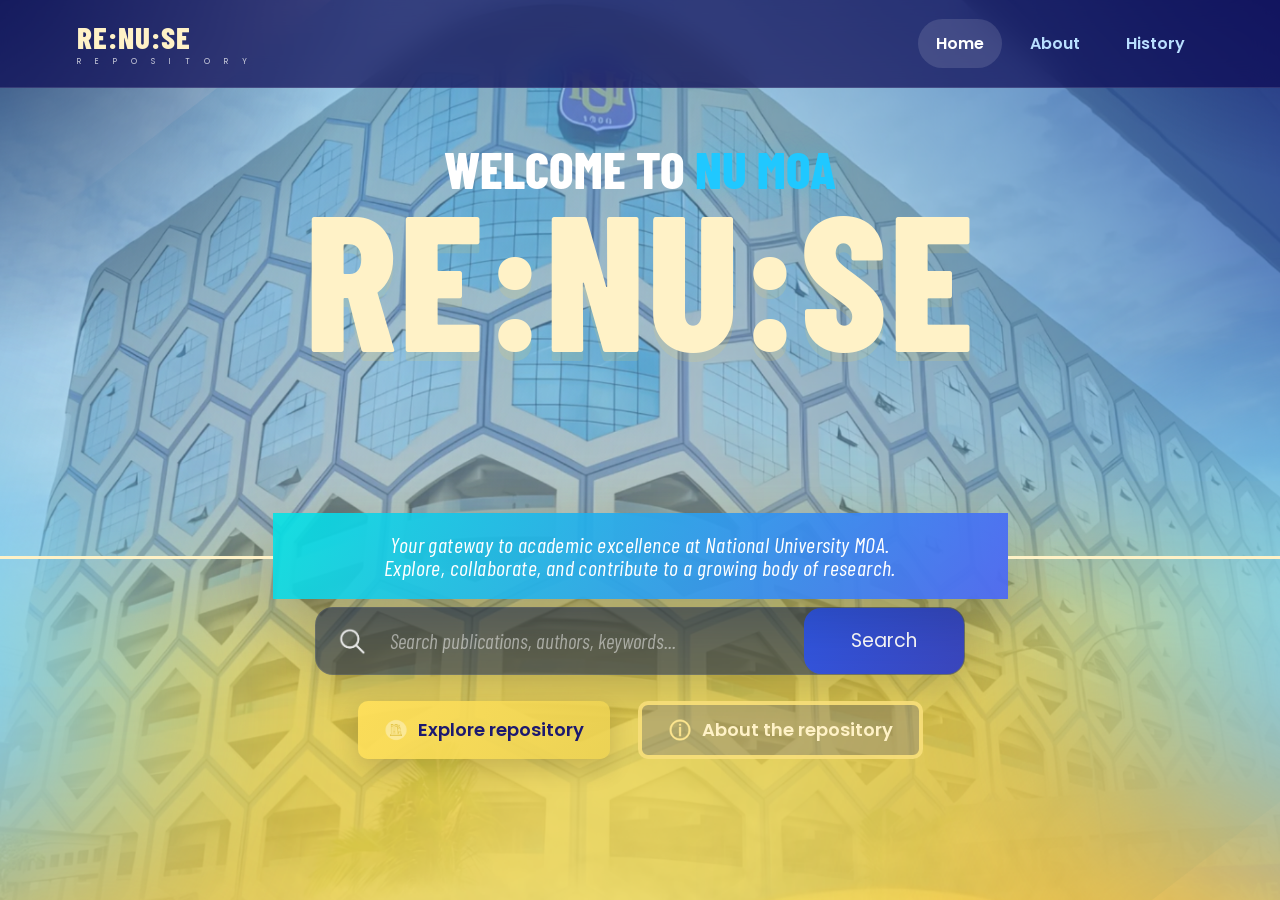
<file: index.html>
<!DOCTYPE html>
<html lang="en">
<head>
  <meta charset="UTF-8" />
  <meta name="viewport" content="width=device-width, initial-scale=1.0" />
  <title>RE:NU:SE | NU MOA Repository</title>
  <link rel="preconnect" href="https://fonts.googleapis.com">
  <link rel="preconnect" href="https://fonts.gstatic.com" crossorigin>
  <link href="https://fonts.googleapis.com/css2?family=Barlow+Condensed:ital,wght@0,400;0,600;0,700;0,800;1,400&family=Poppins:wght@400;500;600;700;800&display=swap" rel="stylesheet">
  <link rel="stylesheet" href="styles.css" />

  <style>
    body {
      background: 
         url('ELEMENTS/INDEX_BG.png') no-repeat fixed;
      background-size: cover;
    }
  </style>
</head>
<body>
  <div class="site-bg"></div>

  <header class="topbar">
    <a class="brand" href="index.html">
      <span class="brand-main">RE:NU:SE</span>
      <span class="brand-sub">R E P O S I T O R Y</span>
    </a>
    <nav>
      <a class="nav-link active" href="index.html">Home</a>
      <a class="nav-link" href="about.html">About</a>
      <a class="nav-link" href="history.html">History</a>
    </nav>
  </header>

  <main class="home-page">
    <section class="hero">
      <p class="welcome">WELCOME TO <span>NU MOA</span></p>
      <h1>RE:NU:SE</h1>
      
      <div class="hero-panel">
        <p>Your gateway to academic excellence at National University MOA.<br>
          Explore, collaborate, and contribute to a growing body of research.</p>
      </div>

      <form class="search-box" id="searchForm">
        <img src="ELEMENTS/MAGNIFYING%20GLASS%20ICON_SEARCH%20BAR.png" alt="Search" style="width: 28px; height: 28px; margin-right: 10px;">
        <input id="searchInput" type="search" placeholder="Search publications, authors, keywords..." aria-label="Search repository">
        <button type="submit">Search</button>
      </form>

      <div class="hero-actions">
        <a class="btn btn-solid" href="#repository" id="exploreBtn">
          <img src="ELEMENTS/BOOK%20ICON_EXPLORE%20REPOSITORY%20BAR.png" alt="Explore" style="width: 24px; height: 24px;"> Explore repository
        </a>
        <a class="btn btn-outline" href="about.html">
          <img src="ELEMENTS/INFO%20ICON_ABOUT%20REPOSITORY%20BAR.png" alt="About" style="width: 24px; height: 24px;"> About the repository
        </a>
      </div>
      
    </section>
</file>
<file: styles.css>
:root{
  --navy:#17136d;
  --deep:#25218a;
  --blue:#3158e8;
  --cyan:#12dce8;
  --cyan2:#00bfe8;
  --gold:#ffe57a;
  --cream:#fff2c7;
  --ink:#14133f;
  --white:#ffffff;
  --glass:rgba(8,20,72,.48);
  --line:rgba(255,255,255,.28);
}

*{box-sizing:border-box}
html{scroll-behavior:smooth}
body{
  margin:0;
  color:var(--white);
  font-family:Poppins,Arial,sans-serif;
  min-height:100vh;
}

body::before{
  display: none;
}

a{text-decoration:none;color:inherit}
button,input{font:inherit}

.topbar{
  height:88px;
  padding:0 6vw;
  display:flex;
  align-items:center;
  justify-content:space-between;
  background:rgba(13,11,85,.72);
  border-bottom:1px solid rgba(255,255,255,.12);
  backdrop-filter:blur(14px);
  position:sticky;
  top:0;
  z-index:20;
}
.brand{display:flex;flex-direction:column;line-height:1}
.brand-main{
  font-family:"Barlow Condensed",sans-serif;
  font-size:31px;
  font-weight:800;
  letter-spacing:1px;
  color:var(--cream);
}
.brand-sub{
  margin-top:6px;
  font-size:8px;
  letter-spacing:6px;
  opacity:.75;
}
nav{display:flex;gap:10px}
.nav-link{
  padding:12px 18px;
  border-radius:999px;
  color:#b9dfff;
  font-weight:600;
  transition:.25s ease;
}
.nav-link:hover,.nav-link.active{
  background:rgba(255,255,255,.12);
  color:white;
}

.home-page{min-height:calc(100vh - 88px)}
.hero{
  min-height:730px;
  padding:50px 6vw 85px;
  display:flex;
  flex-direction:column;
  align-items:center;
  text-align:center;
  position:relative;
  overflow:hidden;
}

.welcome{
  margin:0;
  font-family:"Barlow Condensed",sans-serif;
  font-size:clamp(28px,4vw,55px);
  font-weight:800;
}
.welcome span{
  color:#20c8ff;
  text-shadow:0 0 24px rgba(0,210,255,.25);
}
.hero h1{
  margin:0 0 150px;
  font-family:"Barlow Condensed",sans-serif;
  font-size:clamp(100px,15vw,205px);
  line-height:.8;
  font-weight:800;
  letter-spacing:2px;
  color:var(--cream);
  text-shadow:0 9px 0 rgba(255,215,78,.13);
}

.hero-panel{
  width:min(735px,92vw);
  min-height: 0px;
  padding: 20px 0px;
  margin-top:10px;
  position:relative;
  display:flex;
  align-items:center;
  justify-content:center;
  background:linear-gradient(120deg,rgba(4,226,228,.9),rgba(76,103,244,.94));
  box-shadow:0 24px 60px rgba(0,0,0,.2);
}
.hero-panel::before,.hero-panel::after{
  content:"";
  position:absolute;
  top:50%;
  width:31vw;
  height:3px;
  background:var(--cream);
}
.hero-panel::before{right:100%}
.hero-panel::after{left:100%}
.hero-panel p{
  margin:0;
  font-family:"Barlow Condensed",sans-serif;
  font-style:italic;
  font-size:22px;
  line-height:1.05;
  letter-spacing:.4px;
}
.search-box{
  margin-top:8px;
  width:min(650px,92vw);
  height:68px;
  display:flex;
  align-items:center;
  padding:0 0 0 22px;
  background:rgba(13,31,78,.56);
  border:1px solid rgba(255,255,255,.08);
  border-radius:18px;
  box-shadow:0 15px 35px rgba(0,0,0,.12);
}
.search-icon{font-size:37px;transform:rotate(-20deg);opacity:.9}
.search-box input{
  min-width:0;
  flex:1;
  height:100%;
  padding:0 14px;
  border:0;
  outline:0;
  color:white;
  background:transparent;
  font-family:"Barlow Condensed",sans-serif;
  font-style:italic;
  font-size:21px;
}
.search-box input::placeholder{color:rgba(255,255,255,.53)}
.search-box button{
  height:100%;
  width:160px;
  border:0;
  border-radius:17px;
  background:linear-gradient(135deg,#3159e7,#3b46bc);
  color:white;
  cursor:pointer;
  font-size:19px;
  transition:.2s;
}
.search-box button:hover{transform:translateY(-2px)}

.hero-actions{display:flex;gap:28px;margin-top:26px;flex-wrap:wrap;justify-content:center}
.btn{
  display:inline-flex;
  align-items:center;
  justify-content:center;
  gap:10px;
  min-height:58px;
  padding:0 26px;
  border-radius:10px;
  font-weight:600;
  font-size:18px;
  transition:.22s ease;
}
.btn:hover{transform:translateY(-3px);filter:brightness(1.05)}
.btn-solid{background:linear-gradient(135deg,rgba(255,224,91,.94),rgba(236,210,82,.82));color:#1c196f;box-shadow:0 10px 25px rgba(0,0,0,.15)}
.btn-outline{border:4px solid rgba(255,229,122,.85);color:var(--cream);background:rgba(35,47,150,.22)}
.btn-icon{font-size:22px}

.assistant{
  position:absolute;
  right:4vw;
  bottom:20px;
  display:flex;
  align-items:end;
  gap:8px;
}
.assistant-bubble{
  width:245px;
  padding:16px 18px;
  text-align:left;
  color:#111;
  background:white;
  border-radius:12px;
  box-shadow:0 12px 30px rgba(0,0,0,.25);
  position:relative;
}
.assistant-bubble::after{
  content:"";
  position:absolute;
  right:38px;
  bottom:-18px;
  border-width:18px 13px 0;
  border-style:solid;
  border-color:white transparent transparent;
}
.assistant-bubble strong{display:block;color:#00cde8;font-family:"Barlow Condensed";font-size:20px}
.assistant-bubble span{display:block;font-size:16px;line-height:1.1}
.assistant-avatar{
  width:120px;
  height:120px;
  border-radius:42% 42% 48% 48%;
  background:linear-gradient(#ffc94e,#ff9f2e);
  border:5px solid #17136d;
  color:#1c176e;
  display:flex;
  justify-content:center;
  align-items:center;
  font-weight:800;
  font-size:28px;
  box-shadow:0 14px 24px rgba(0,0,0,.25);
}
.assistant-avatar span{font-size:13px;margin-left:4px}

.repository-section{
  padding:85px 6vw 110px;
  background:rgba(7,17,75,.48);
  border-top:1px solid rgba(255,255,255,.12);
}
.section-heading{
  max-width:1150px;
  margin:0 auto 32px;
  display:flex;
  justify-content:space-between;
  gap:30px;
  align-items:end;
}
.section-heading h2,.credentials-section h2{
  margin:5px 0 0;
  font-family:"Barlow Condensed";
  font-size:56px;
  line-height:1;
}
.section-heading>p{max-width:390px;color:#d8e6ff}
.eyebrow{
  margin:0;
  color:var(--cyan);
  font-size:13px;
  font-weight:800;
  letter-spacing:2.2px;
}
.research-grid{
  max-width:1150px;
  margin:auto;
  display:grid;
  grid-template-columns:repeat(3,1fr);
  gap:20px;
}
.research-card{
  padding:27px;
  min-height:330px;
  display:flex;
  flex-direction:column;
  background:rgba(255,255,255,.1);
  border:1px solid rgba(255,255,255,.18);
  border-radius:22px;
  backdrop-filter:blur(10px);
  transition:.25s;
}
.research-card:hover{transform:translateY(-6px);background:rgba(255,255,255,.14)}
.research-card h3{font-family:"Barlow Condensed";font-size:31px;line-height:1;margin:16px 0 13px}
.research-card p{color:#dce8ff;line-height:1.65}
.research-tag{
  width:max-content;
  padding:7px 12px;
  border-radius:99px;
  background:rgba(0,221,232,.15);
  color:#62eff6;
  font-size:11px;
  font-weight:700;
  letter-spacing:1px;
}
.card-footer{margin-top:auto;padding-top:22px;border-top:1px solid var(--line);display:flex;justify-content:space-between;gap:12px;align-items:center;font-size:12px;color:#c3d5ff}
.read-link{color:var(--cream);font-weight:700}
.hidden{display:none!important}

.inner-page{padding-bottom:100px}
.page-hero{
  max-width:1100px;
  margin:0 auto;
  padding:105px 6vw 80px;
  text-align:center;
}
.page-hero h1{
  font-family:"Barlow Condensed";
  font-size:clamp(70px,10vw,125px);
  line-height:.9;
  margin:10px 0 28px;
  color:var(--cream);
}
.page-hero h1 span{color:#24d7ef}
.lead{max-width:820px;margin:auto;font-size:19px;line-height:1.8;color:#e3edff}

.credentials-section{padding:45px 6vw 80px}
.centered{text-align:center;display:block}
.centered>p:last-child{max-width:720px;margin:18px auto;color:#d3e2ff}
.credential-grid{
  max-width:1100px;
  margin:45px auto 0;
  display:grid;
  grid-template-columns:repeat(4,1fr);
  gap:20px;
}
.credential-card{
  padding:16px;
  border-radius:22px;
  background:rgba(255,255,255,.09);
  border:1px solid rgba(255,255,255,.16);
  text-align:center;
}
.photo-placeholder{
  aspect-ratio:4/5;
  border-radius:15px;
  display:flex;
  flex-direction:column;
  justify-content:center;
  align-items:center;
  background:linear-gradient(145deg,rgba(16,217,229,.3),rgba(48,70,212,.75));
  border:2px dashed rgba(255,255,255,.38);
  color:var(--cream);
}
.photo-placeholder span{font-weight:800;letter-spacing:1px}
.photo-placeholder small{margin-top:7px;color:#c9eaff}
.credential-card h3{margin:17px 0 3px;font-family:"Barlow Condensed";font-size:27px}
.credential-card p{margin:0;color:#bcd5ff;font-size:13px}
.paper-cta{
  max-width:1100px;
  margin:20px auto 0;
  padding:34px;
  display:flex;
  justify-content:space-between;
  align-items:center;
  gap:30px;
  background:linear-gradient(110deg,rgba(0,216,230,.27),rgba(55,67,220,.45));
  border:1px solid rgba(255,255,255,.16);
  border-radius:25px;
}
.paper-cta h2{font-family:"Barlow Condensed";font-size:42px;margin:6px 0}
.paper-cta p{color:#d7e5ff;margin:0}

.timeline-section{max-width:980px;margin:auto;padding:10px 6vw 80px}
.timeline{position:relative}
.timeline::before{
  content:"";
  position:absolute;
  left:112px;
  top:0;
  bottom:0;
  width:3px;
  background:linear-gradient(var(--cyan),var(--gold));
}
.timeline-item{
  position:relative;
  display:grid;
  grid-template-columns:90px 45px 1fr;
  gap:22px;
  align-items:start;
  margin-bottom:45px;
}
.timeline-year{
  font-family:"Barlow Condensed";
  font-size:29px;
  font-weight:800;
  color:var(--cream);
  text-align:right;
}
.timeline-dot{
  width:18px;
  height:18px;
  margin-top:7px;
  border-radius:50%;
  background:var(--gold);
  border:4px solid #27319c;
  box-shadow:0 0 0 5px rgba(255,229,122,.15);
  z-index:2;
}
.timeline-card{
  padding:24px 28px;
  border-radius:20px;
  background:rgba(255,255,255,.09);
  border:1px solid rgba(255,255,255,.15);
}
.timeline-card h2{font-family:"Barlow Condensed";font-size:35px;margin:7px 0}
.timeline-card p:last-child{color:#d9e7ff;line-height:1.65;margin-bottom:0}

footer{
  padding:25px 6vw;
  background:rgba(9,8,58,.78);
  display:flex;
  justify-content:space-between;
  gap:20px;
  color:#b9cfff;
  font-size:12px;
}
footer div{display:flex;gap:18px}
footer strong{color:var(--cream)}

.modal{
  position:fixed;
  inset:0;
  background:rgba(5,5,35,.78);
  backdrop-filter:blur(8px);
  display:none;
  align-items:center;
  justify-content:center;
  padding:20px;
  z-index:50;
}
.modal.open{display:flex}
.modal-card{
  width:min(600px,95vw);
  padding:35px;
  border-radius:25px;
  background:linear-gradient(145deg,#222184,#116fbc);
  border:1px solid rgba(255,255,255,.2);
  position:relative;
  box-shadow:0 30px 80px rgba(0,0,0,.45);
}
.modal-card h2{font-family:"Barlow Condensed";font-size:48px;margin:7px 0}
.modal-card p:not(.eyebrow){color:#dceaff;line-height:1.7}
.modal-close{
  position:absolute;
  top:12px;
  right:15px;
  border:0;
  background:transparent;
  color:white;
  font-size:34px;
  cursor:pointer;
}

@media(max-width:900px){
  .topbar{padding:0 4vw}
  .hero{padding-left:4vw;padding-right:4vw}
  .assistant{position:relative;right:auto;bottom:auto;margin-top:30px}
  .research-grid,.credential-grid{grid-template-columns:repeat(2,1fr)}
  .section-heading{display:block}
  .paper-cta{margin-left:4vw;margin-right:4vw;flex-direction:column;align-items:flex-start}
}
@media(max-width:620px){
  .topbar{height:auto;min-height:82px;flex-direction:column;gap:10px;padding:15px 4vw}
  nav{width:100%;justify-content:center}
  .nav-link{padding:8px 12px}
  .hero{padding-top:45px}
  .hero h1{font-size:90px}
  .hero-panel{padding:42px 20px 25px}
  .hero-panel p{font-size:18px}
  .hero-panel::before,.hero-panel::after{display:none}
  .search-box{height:60px}
  .search-box button{width:100px;font-size:16px}
  .hero-actions{gap:12px}
  .btn{font-size:15px;min-height:52px;padding:0 18px}
  .assistant-bubble{width:190px}
  .assistant-avatar{width:90px;height:90px}
  .research-grid,.credential-grid{grid-template-columns:1fr}
  .section-heading h2,.credentials-section h2{font-size:45px}
  .timeline::before{left:16px}
  .timeline-item{grid-template-columns:32px 1fr;gap:15px}
  .timeline-year{grid-column:2;text-align:left;grid-row:1;font-size:25px}
  .timeline-dot{grid-column:1;grid-row:1;margin-top:5px}
  .timeline-card{grid-column:2;grid-row:2}
  footer{flex-direction:column}
  footer div{flex-direction:column;gap:4px}
}
</file>
